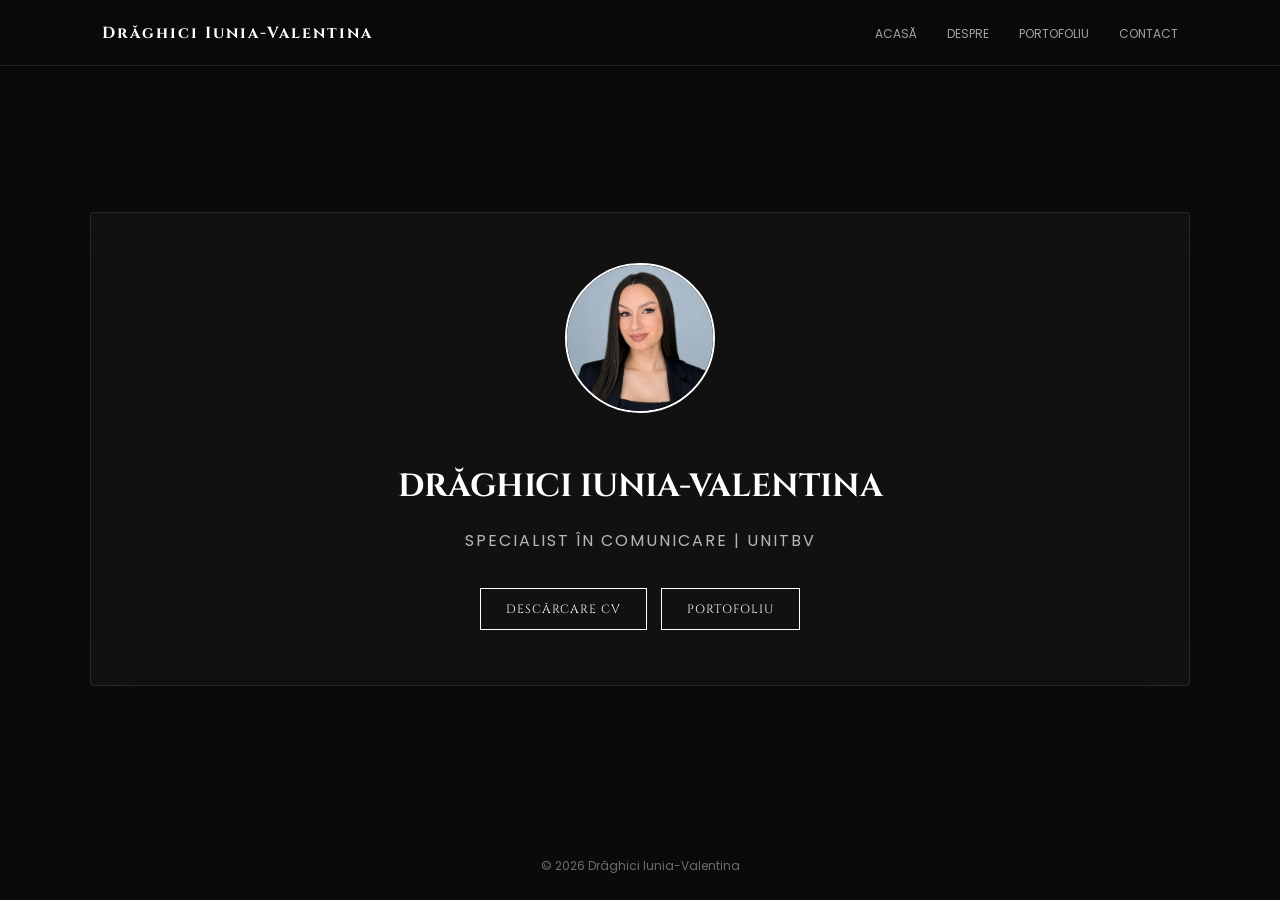
<file: index.html>
<!DOCTYPE html>
<html lang="ro">
<head>
    <meta charset="UTF-8">
    <title>Iunia Drăghici | Acasă</title>
    <link rel="stylesheet" href="style.css">
    <meta name="viewport" content="width=device-width, initial-scale=1.0">
</head>
<body>
    <header>
        <div class="logo">Drăghici Iunia-Valentina</div>
        <nav>
            <ul>
                <li><a href="index.html">Acasă</a></li>
                <li><a href="about.html">Despre</a></li>
                <li class="dropdown">
                    <a href="projects.html">Portofoliu</a>
                    <div class="dropdown-content">
                        <a href="foto-gallery.html">FOTO</a>
                        <a href="web-gallery.html">DESIGN WEB</a>
                        <a href="hotel-gallery.html">PRACTICĂ</a>
                    </div>
                </li>
                <li><a href="contact.html">Contact</a></li>
            </ul>
        </nav>
    </header>
    <main style="display: flex; align-items: center; flex-grow: 1;">
        <div class="glass-card" style="text-align: center;">
            <img src="poza-de-profil.jpeg" style="width: 150px; height: 150px; border-radius: 50%; border: 2px solid white; margin-bottom: 25px;" alt="Iunia">
            <h1 style="font-family: 'Cinzel'; margin: 20px 0;">DRĂGHICI IUNIA-VALENTINA</h1>
            <p style="letter-spacing: 2px; opacity: 0.7;">SPECIALIST ÎN COMUNICARE | UNITBV</p>
            <div style="margin-top: 30px;">
                <a href="CV_Iunia.pdf" target="_blank" class="btn-artistic">DESCĂRCARE CV</a>
                <a href="projects.html" class="btn-artistic">PORTOFOLIU</a>
            </div>
        </div>
    </main>

    <footer>&copy; 2026 Drăghici Iunia-Valentina</footer>
    <script src="script.js"></script>
</body>
</html>
</file>
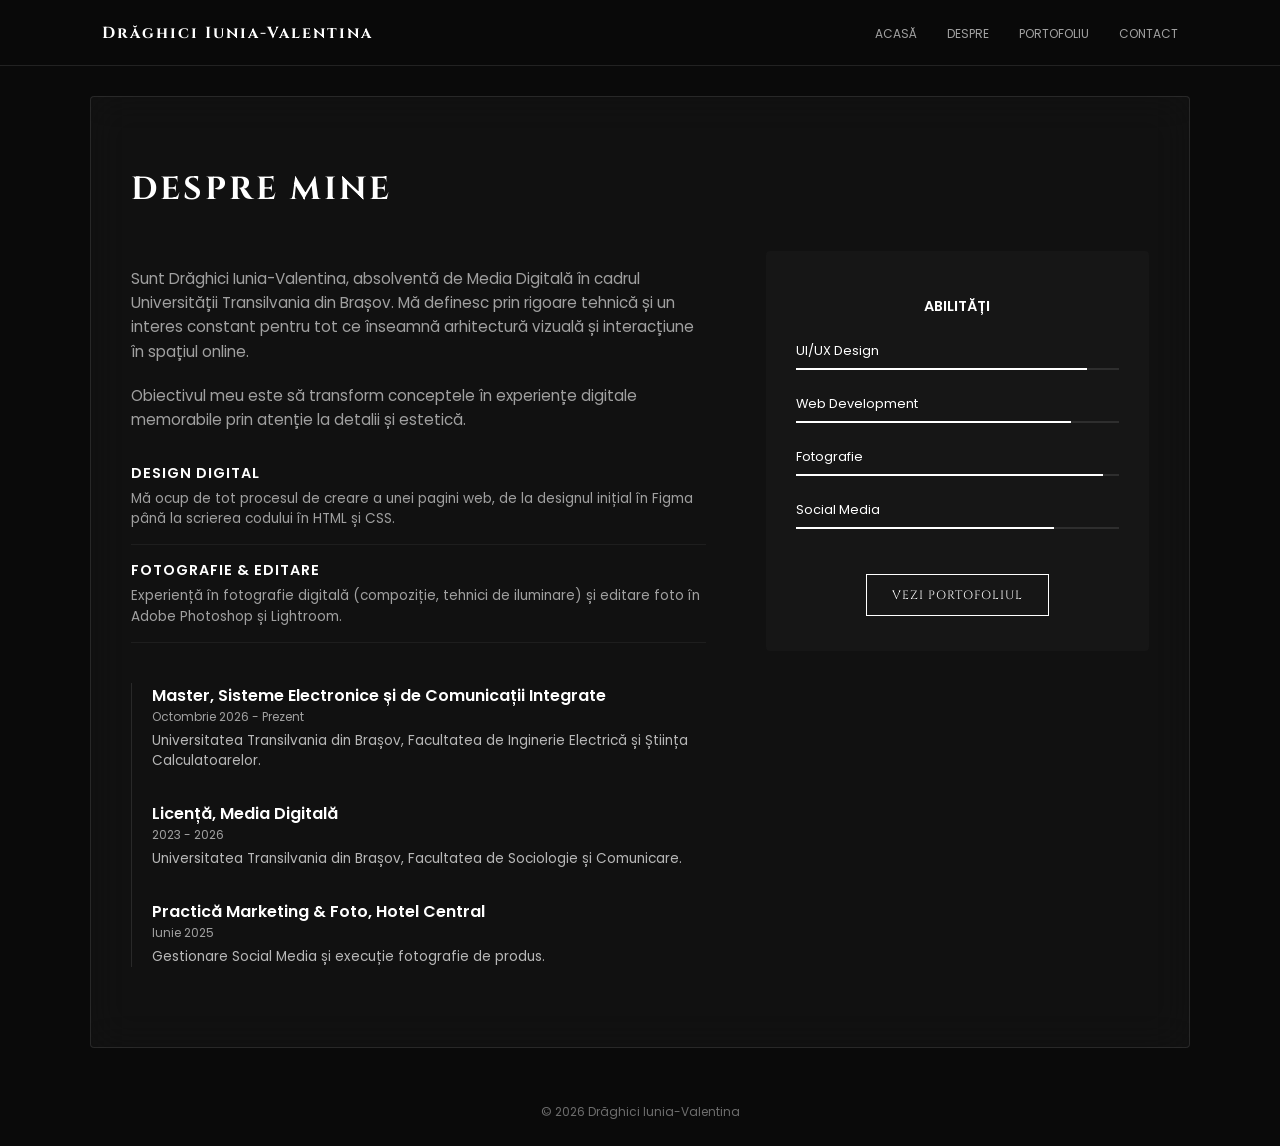
<file: about.html>
<!DOCTYPE html>
<html lang="ro">
<head>
    <meta charset="UTF-8">
    <meta name="viewport" content="width=device-width, initial-scale=1.0">
    <title>Despre | Iunia Drăghici</title>
    <link rel="stylesheet" href="style.css">
</head>
<body>
    <header>
        <div class="logo">Drăghici Iunia-Valentina</div>
        <nav>
            <ul>
                <li><a href="index.html">Acasă</a></li>
                <li><a href="about.html">Despre</a></li>
                <li class="dropdown">
                    <a href="projects.html">Portofoliu</a>
                    <div class="dropdown-content">
                        <a href="foto-gallery.html">FOTO</a>
                        <a href="web-gallery.html">DESIGN WEB</a>
                        <a href="hotel-gallery.html">PRACTICĂ</a>
                    </div>
                </li>
                <li><a href="contact.html">Contact</a></li>
            </ul>
        </nav>
    </header>

    <main>
        <div class="glass-card">
            <h1 style="margin-bottom: 40px; font-family: 'Cinzel', serif; letter-spacing: 3px;">DESPRE MINE</h1>
            
            <div class="about-grid">
                <div class="about-column">
                    <div class="about-text">
                        <p>Sunt Drăghici Iunia-Valentina, absolventă de Media Digitală în cadrul Universității Transilvania din Brașov. Mă definesc prin rigoare tehnică și un interes constant pentru tot ce înseamnă arhitectură vizuală și interacțiune în spațiul online.</p>
                        <p>Obiectivul meu este să transform conceptele în experiențe digitale memorabile prin atenție la detalii și estetică.</p>
                    </div>
                    
                    <div class="focus-section" style="width: 100%; margin-top: 30px;">
                        <div class="focus-item" style="border-bottom: 1px solid rgba(255,255,255,0.05); padding-bottom: 15px; margin-bottom: 15px;">
                            <span class="focus-title" style="font-weight: 600; color: #fff; display: block; text-transform: uppercase; font-size: 0.9rem; letter-spacing: 1px;">Design Digital</span>
                            <span class="focus-description" style="display: block; color: var(--text-dim); font-size: 0.85rem; margin-top: 5px; line-height: 1.5;">Mă ocup de tot procesul de creare a unei pagini web, de la designul inițial în Figma până la scrierea codului în HTML și CSS.</span>
                        </div>
                        <div class="focus-item" style="border-bottom: 1px solid rgba(255,255,255,0.05); padding-bottom: 15px; margin-bottom: 15px;">
                            <span class="focus-title" style="font-weight: 600; color: #fff; display: block; text-transform: uppercase; font-size: 0.9rem; letter-spacing: 1px;">Fotografie & Editare</span>
                            <span class="focus-description" style="display: block; color: var(--text-dim); font-size: 0.85rem; margin-top: 5px; line-height: 1.5;">Experiență în fotografie digitală (compoziție, tehnici de iluminare) și editare foto în Adobe Photoshop și Lightroom.</span>
                        </div>
                    </div>

                    <div class="timeline" style="margin-top: 40px;">
                        <div class="timeline-item">
                            <h3 class="timeline-title">Master, Sisteme Electronice și de Comunicații Integrate</h3>
                            <span class="timeline-date">Octombrie 2026 - Prezent</span>
                            <p style="font-size: 0.85rem; opacity: 0.7; margin-top: 5px;">Universitatea Transilvania din Brașov, Facultatea de Inginerie Electrică și Știința Calculatoarelor.</p>
                        </div>
                        <div class="timeline-item">
                            <h3 class="timeline-title">Licență, Media Digitală</h3>
                            <span class="timeline-date">2023 - 2026</span>
                            <p style="font-size: 0.85rem; opacity: 0.7; margin-top: 5px;">Universitatea Transilvania din Brașov, Facultatea de Sociologie și Comunicare.</p>
                        </div>
                        <div class="timeline-item">
                            <h3 class="timeline-title">Practică Marketing & Foto, Hotel Central</h3>
                            <span class="timeline-date">Iunie 2025</span>
                            <p style="font-size: 0.85rem; opacity: 0.7; margin-top: 5px;">Gestionare Social Media și execuție fotografie de produs.</p>
                        </div>
                    </div>
                </div>

                <div class="about-column">
                    <div class="skills-section">
                        <h3 class="focus-title" style="text-align: center; margin-bottom: 25px; font-family: 'Poppins', sans-serif;">Abilități</h3>
                        
                        <div class="skill-item">
                            <span class="skill-label">UI/UX Design</span>
                            <div class="skill-bar"><div class="skill-progress" style="--latime: 90%;"></div></div>
                        </div>
                        
                        <div class="skill-item">
                            <span class="skill-label">Web Development</span>
                            <div class="skill-bar"><div class="skill-progress" style="--latime: 85%;"></div></div>
                        </div>
                        
                        <div class="skill-item">
                            <span class="skill-label">Fotografie</span>
                            <div class="skill-bar"><div class="skill-progress" style="--latime: 95%;"></div></div>
                        </div>
                        
                        <div class="skill-item">
                            <span class="skill-label">Social Media</span>
                            <div class="skill-bar"><div class="skill-progress" style="--latime: 80%;"></div></div>
                        </div>

                        <div style="text-align: center; margin-top: 40px;">
                            <a href="projects.html" class="btn-artistic">VEZI PORTOFOLIUL</a>
                        </div>
                    </div>
                </div>
            </div>
        </div>
    </main>

    <footer>&copy; 2026 Drăghici Iunia-Valentina</footer>
    <script src="script.js"></script>
</body>
</html>
</file>
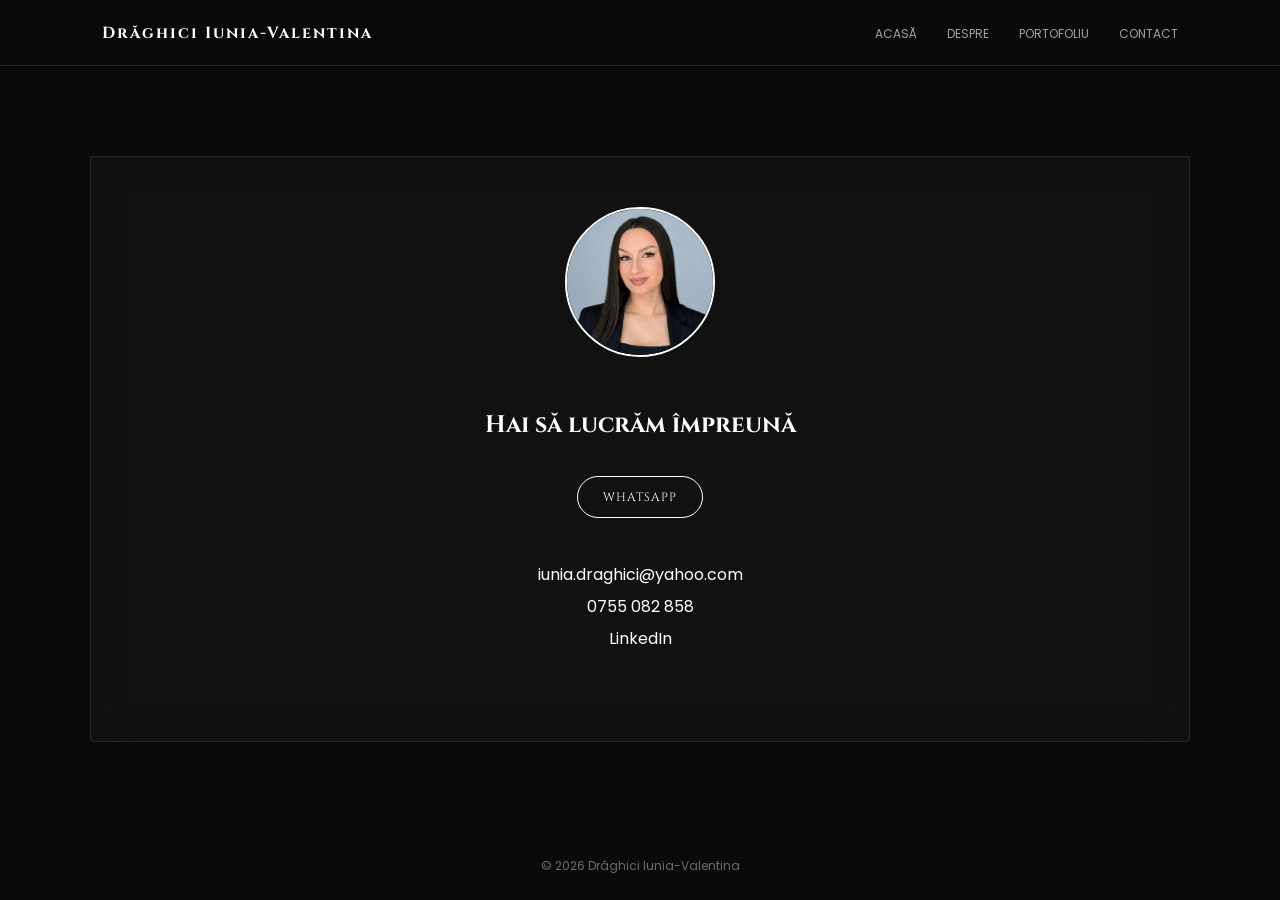
<file: contact.html>
<!DOCTYPE html>
<html lang="ro">
<head>
    <meta charset="UTF-8">
    <title>Contact | Iunia Drăghici</title>
    <link rel="stylesheet" href="style.css">
    <meta name="viewport" content="width=device-width, initial-scale=1.0">
</head>
<body>
    <header>
        <div class="logo">Drăghici Iunia-Valentina</div>
        <nav>
            <ul>
                <li><a href="index.html">Acasă</a></li>
                <li><a href="about.html">Despre</a></li>
                <li class="dropdown">
                    <a href="projects.html">Portofoliu</a>
                    <div class="dropdown-content">
                        <a href="foto-gallery.html">FOTO</a>
                        <a href="web-gallery.html">DESIGN WEB</a>
                        <a href="hotel-gallery.html">PRACTICĂ</a>
                    </div>
                </li>
                <li><a href="contact.html">Contact</a></li>
            </ul>
        </nav>
    </header>
    <main>
        <div class="glass-card" style="text-align: center;">
            <img src="poza-de-profil.jpeg" style="width: 150px; height: 150px; border-radius: 50%; border: 2px solid white; margin-bottom: 25px;" alt="Iunia">
            <h2 style="font-family: 'Cinzel'; margin-bottom: 30px;">Hai să lucrăm împreună</h2>
            <a href="https://wa.me/40755082858" target="_blank" class="btn-artistic" style="border-radius: 50px;">WHATSAPP</a>
            <ul style="list-style: none; padding: 20px 0; line-height: 2;">
                <li><a href="mailto:iunia.draghici@yahoo.com" style="color: white; text-decoration: none;">iunia.draghici@yahoo.com</a></li>
                <li>0755 082 858</li>
                <li><a href="https://www.linkedin.com/in/iunia-valentina-drăghici/" target="_blank" style="color: white; text-decoration: none;">LinkedIn</a></li>
            </ul>
        </div>
    </main>
    <footer>&copy; 2026 Drăghici Iunia-Valentina</footer>
    <script src="script.js"></script>
</body>
</html>
</file>
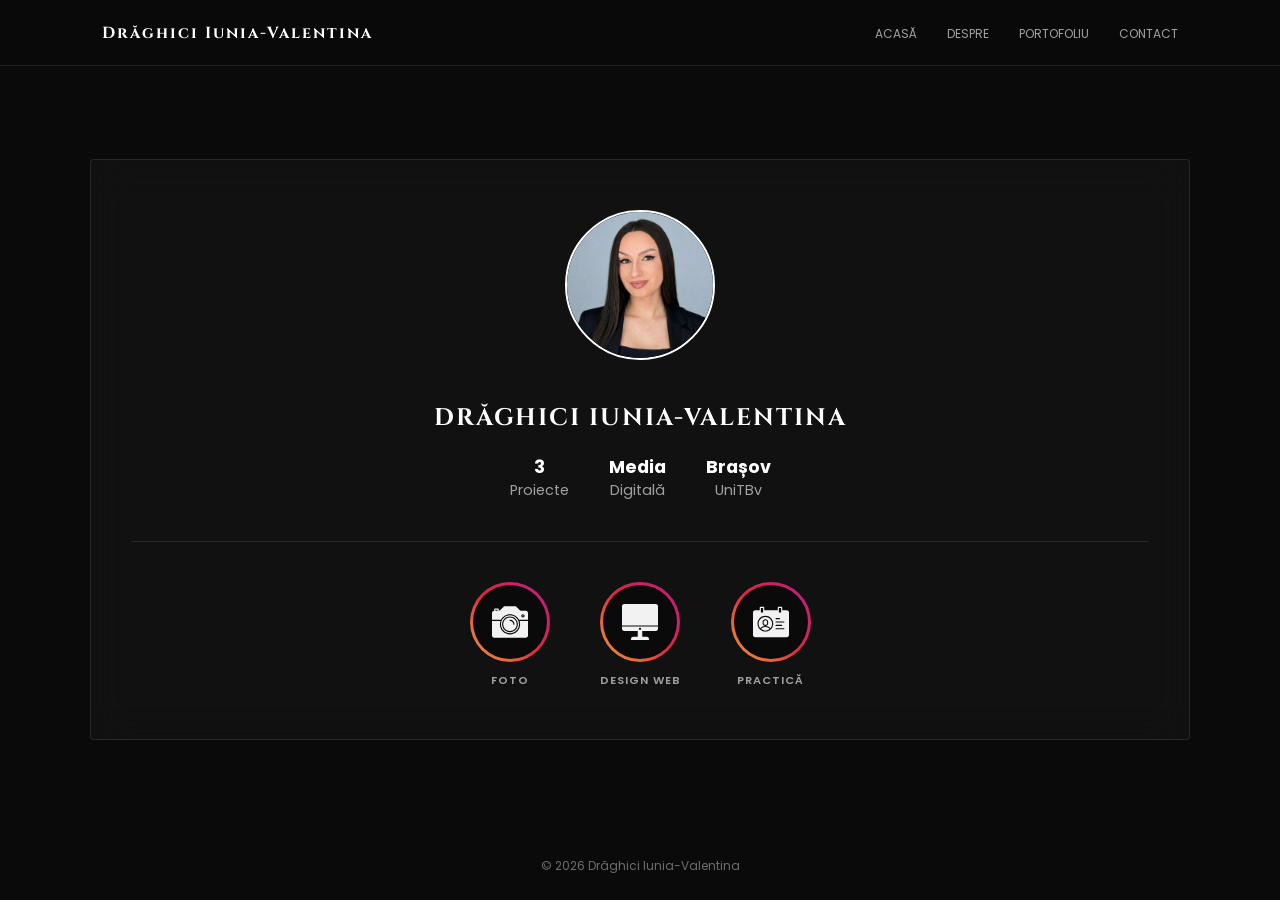
<file: projects.html>
<!DOCTYPE html>
<html lang="ro">
<head>
    <meta charset="UTF-8">
    <meta name="viewport" content="width=device-width, initial-scale=1.0">
    <title>Portofoliu | Iunia Drăghici</title>
    <link rel="stylesheet" href="style.css">
</head>
<body>
    <header>
        <div class="logo">Drăghici Iunia-Valentina</div>
        <nav>
            <ul>
                <li><a href="index.html">Acasă</a></li>
                <li><a href="about.html">Despre</a></li>
                <li class="dropdown">
                    <a href="projects.html">Portofoliu</a>
                    <div class="dropdown-content">
                        <a href="foto-gallery.html">FOTO</a>
                        <a href="web-gallery.html">DESIGN WEB</a>
                        <a href="hotel-gallery.html">PRACTICĂ</a>
                    </div>
                </li>
                <li><a href="contact.html">Contact</a></li>
            </ul>
        </nav>
    </header>

    <main>
        <div class="glass-card">
            <div class="insta-header">
                <img src="poza-de-profil.jpeg" style="width: 150px; height: 150px; border-radius: 50%; border: 2px solid white; margin-bottom: 25px;" alt="Iunia">
                <h2 class="logo" style="font-size: 1.5rem; margin-top: 10px;">DRĂGHICI IUNIA-VALENTINA</h2>
                
                <div class="insta-stats">
                    <div><strong>3</strong> Proiecte</div>
                    <div><strong>Media</strong> Digitală</div>
                    <div><strong>Brașov</strong> UniTBv</div>
                </div>
            </div>

            <div class="highlights-container">
                <a href="foto-gallery.html" class="highlight-item">
                    <div class="highlight-circle">
                        <img src="photo-camera-svgrepo-com.svg" class="svg-icon" alt="Foto">
                    </div>
                    <span class="highlight-label">FOTO</span>
                </a>
                
                <a href="web-gallery.html" class="highlight-item">
                    <div class="highlight-circle">
                        <img src="imac-svgrepo-com.svg" class="svg-icon" alt="Web">
                    </div>
                    <span class="highlight-label">DESIGN WEB</span>
                </a>
                
                <a href="hotel-gallery.html" class="highlight-item">
                    <div class="highlight-circle">
                        <img src="id-card-svgrepo-com.svg" class="svg-icon" alt="Practică">
                    </div>
                    <span class="highlight-label">PRACTICĂ</span>
                </a>
            </div>
        </div>
    </main>

    <footer>&copy; 2026 Drăghici Iunia-Valentina</footer>
    <script src="script.js"></script>
</body>
</html>
</file>
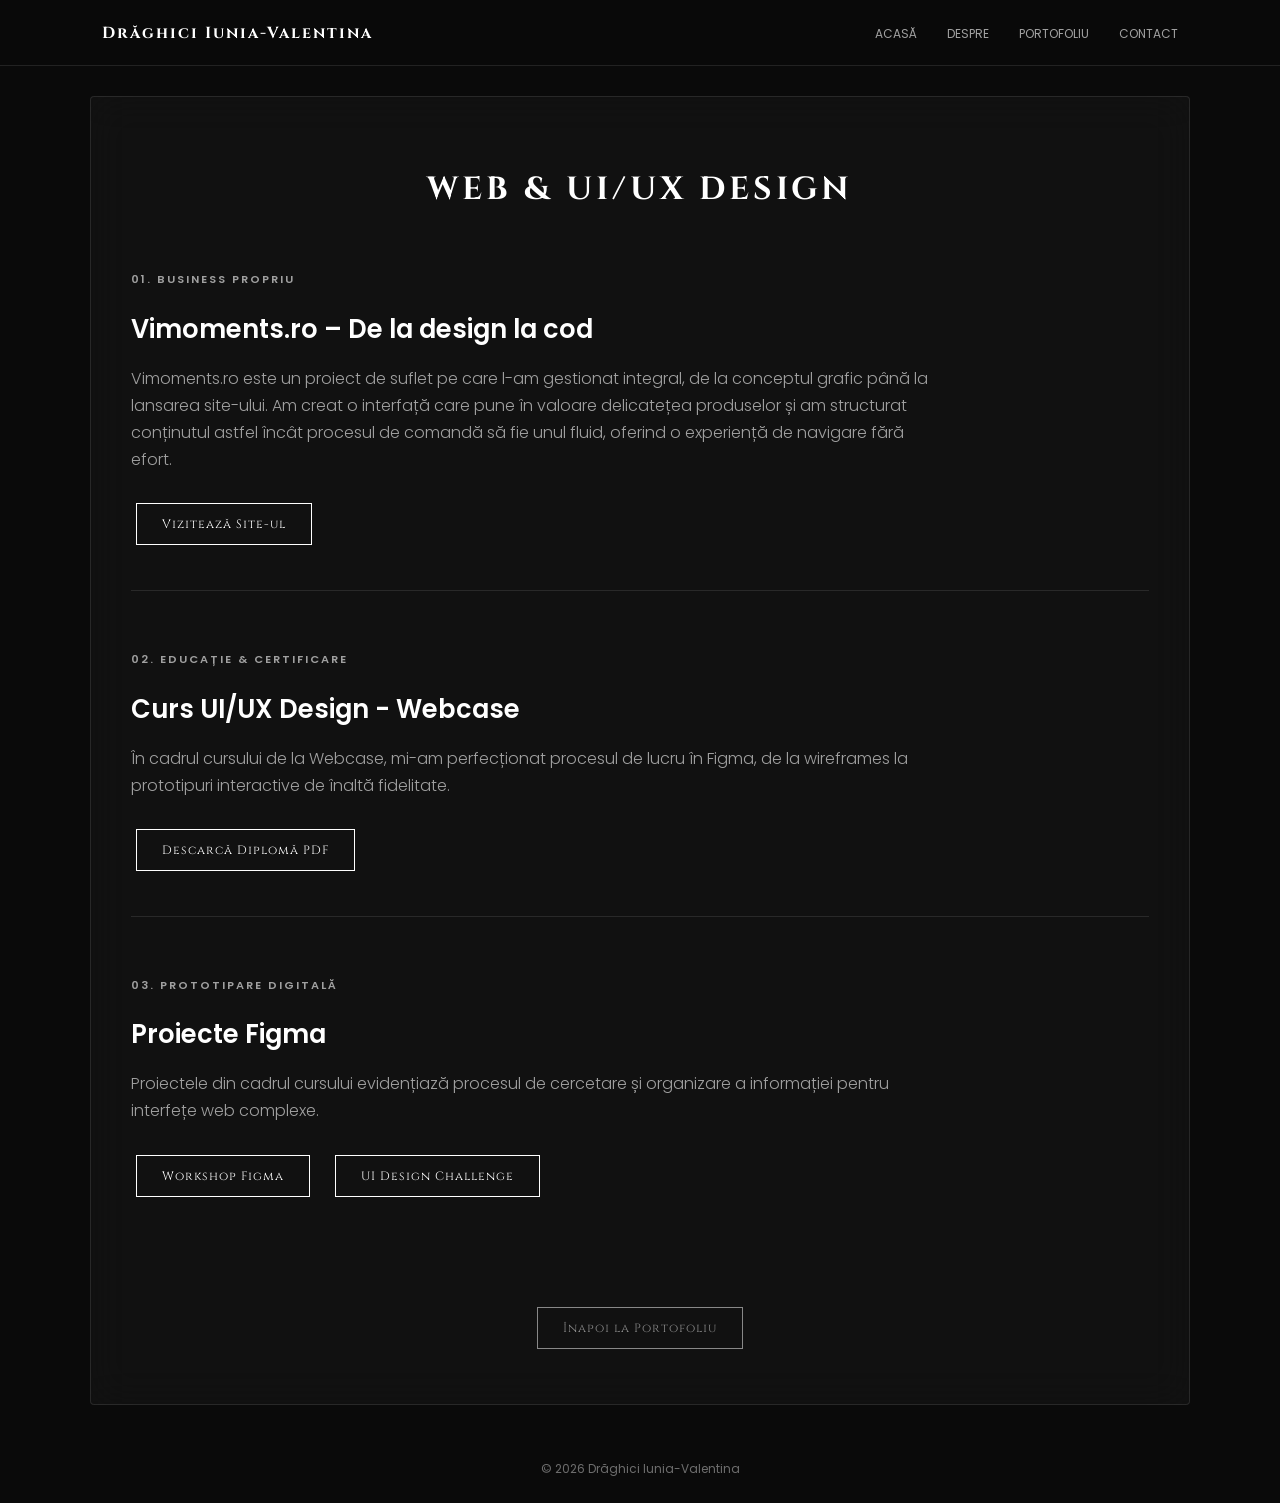
<file: web-gallery.html>
<!DOCTYPE html>
<html lang="ro">
<head>
    <meta charset="UTF-8">
    <meta name="viewport" content="width=device-width, initial-scale=1.0">
    <title>Grafică și Web Design | Iunia Drăghici</title>
    <link rel="stylesheet" href="style.css">
</head>
<body>
    <header>
        <div class="logo">Drăghici Iunia-Valentina</div>
        <nav>
            <ul>
                <li><a href="index.html">Acasă</a></li>
                <li><a href="about.html">Despre</a></li>
                <li class="dropdown">
                    <a href="projects.html">Portofoliu</a>
                    <div class="dropdown-content">
                        <a href="foto-gallery.html">FOTO</a>
                        <a href="web-gallery.html">DESIGN WEB</a>
                        <a href="hotel-gallery.html">PRACTICĂ</a>
                    </div>
                </li>
                <li><a href="contact.html">Contact</a></li>
            </ul>
        </nav>
    </header>

    <main>
        <div class="glass-card">
            <h1 style="font-family: 'Cinzel'; text-align: center; margin-bottom: 60px; letter-spacing: 4px;">WEB & UI/UX DESIGN</h1>

            <section class="project-section">
                <span class="project-meta">01. Business propriu</span>
                <h2 class="section-title">Vimoments.ro – De la design la cod</h2>
                <p class="description">
                   Vimoments.ro este un proiect de suflet pe care l-am gestionat integral, de la conceptul grafic până la lansarea site-ului. Am creat o interfață care pune în valoare delicatețea produselor și am structurat conținutul astfel încât procesul de comandă să fie unul fluid, oferind o experiență de navigare fără efort.
                </p>
                <a href="https://vimoments.ro" target="_blank" class="btn-artistic">Vizitează Site-ul</a>
            </section>

            <section class="project-section">
                <span class="project-meta">02. Educație & Certificare</span>
                <h2 class="section-title">Curs UI/UX Design - Webcase</h2>
                <p class="description">
                    În cadrul cursului de la Webcase, mi-am perfecționat procesul de lucru în Figma, de la wireframes la prototipuri interactive de înaltă fidelitate.
                </p>
                <a href="diploma.pdf" target="_blank" class="btn-artistic">Descarcă Diplomă PDF</a>
            </section>

            <section class="project-section">
                <span class="project-meta">03. Prototipare digitală</span>
                <h2 class="section-title">Proiecte Figma</h2>
                <p class="description">
                    Proiectele din cadrul cursului evidențiază procesul de cercetare și organizare a informației pentru interfețe web complexe.
                </p>
                <div class="figma-grid">
                    <a href="https://www.figma.com/design/tMIlKzCtf4U9Vj6oNRk3yj/Figma-Workshop" target="_blank" class="btn-artistic">Workshop Figma</a>
                    <a href="https://www.figma.com/design/q2MdsB58lupsDOyL92zT8g/UI-Design-Challenge" target="_blank" class="btn-artistic">UI Design Challenge</a>
                </div>
            </section>

            <div style="text-align: center; margin-top: 50px;">
                <a href="projects.html" class="btn-artistic" style="opacity: 0.5;">Înapoi la Portofoliu</a>
            </div>
        </div>
    </main>

    <footer>&copy; 2026 Drăghici Iunia-Valentina</footer>
    <script src="script.js"></script>
</body>
</html>
</file>
<file: style.css>
@import url('https://fonts.googleapis.com/css2?family=Cinzel:wght@400;700&family=Poppins:wght@300;400;600&display=swap');

:root {
  --bg-dark: #0a0a0a;
  --glass-bg: rgba(255, 255, 255, 0.03);
  --text-white: #ffffff;
  --text-dim: #a0a0a0;
  --card-border: rgba(255, 255, 255, 0.1);
  --header-bg: rgba(10, 10, 10, 0.95);
  --btn-bg: transparent;
  --btn-text: #ffffff;
  --btn-hover-bg: #ffffff;
  --btn-hover-text: #000000;
}

* {
  box-sizing: border-box;
}

body {
  font-family: 'Poppins', sans-serif;
  margin: 0;
  color: var(--text-white);
  background: var(--bg-dark);
  min-height: 100vh;
  display: flex;
  flex-direction: column;
}

main {
  flex: 1;
  display: flex;
  flex-direction: column;
  align-items: center;
  justify-content: center;
}

header {
  padding: 20px 8%;
  display: flex;
  justify-content: space-between;
  align-items: center;
  background: var(--header-bg);
  backdrop-filter: blur(10px);
  border-bottom: 1px solid var(--card-border);
  position: sticky;
  top: 0;
  z-index: 1000;
}

.logo, .gallery-title, .btn-artistic {
  font-family: 'Cinzel', serif;
}

.logo {
  font-weight: 700;
  letter-spacing: 2px;
}

nav ul {
  display: flex;
  list-style: none;
  gap: 30px;
  margin: 0;
  padding: 0;
  align-items: center;
}

nav ul li {
  position: relative;
}

nav ul li a {
  text-decoration: none;
  color: var(--text-dim);
  font-size: 0.75rem;
  text-transform: uppercase;
  transition: 0.3s;
}

nav ul li a:hover {
  color: var(--text-white);
}

.dropdown-content {
  display: none;
  position: absolute;
  background: var(--bg-dark);
  min-width: 180px;
  top: 100%;
  left: 50%;
  transform: translateX(-50%);
  border: 1px solid var(--card-border);
  z-index: 2000;
  flex-direction: column;
}

.dropdown:hover .dropdown-content {
  display: flex;
}

.dropdown-content a {
  color: var(--text-dim);
  padding: 12px 20px;
  display: block;
  text-decoration: none;
  font-size: 0.7rem;
  text-align: center;
}

.dropdown-content a:hover {
  background: rgba(255, 255, 255, 0.05);
  color: var(--text-white);
}

.glass-card {
  background: var(--glass-bg);
  backdrop-filter: blur(20px);
  border: 1px solid var(--card-border);
  padding: 50px 40px;
  margin: 30px auto;
  width: 90%;
  max-width: 1100px;
  border-radius: 4px;
}

.profile-frame {
  width: 160px;
  height: 160px;
  border-radius: 50%;
  background: linear-gradient(45deg, #f09433, #e6683c, #dc2743, #cc2366, #bc1888);
  display: flex;
  align-items: center;
  justify-content: center;
  margin: 0 auto 20px;
  padding: 3px;
}

.insta-profile-img {
  width: 154px;
  height: 154px;
  border-radius: 50%;
  object-fit: cover;
  border: 4px solid var(--bg-dark);
}

.insta-header {
  text-align: center;
  padding-bottom: 40px;
  border-bottom: 1px solid var(--card-border);
  margin-bottom: 40px;
}

.insta-stats {
  display: flex;
  justify-content: center;
  gap: 40px;
  font-size: 0.9rem;
  color: var(--text-dim);
  margin-top: 20px;
  text-align: center;
}

.insta-stats strong {
  color: var(--text-white);
  display: block;
  font-size: 1.1rem;
}

.highlights-container {
  display: flex;
  justify-content: center;
  gap: 50px;
  flex-wrap: wrap;
  margin-top: 20px;
}

.highlight-item {
  text-decoration: none;
  text-align: center;
}

.highlight-circle {
  position: relative;
  width: 80px;
  height: 80px;
  border-radius: 50%;
  background: linear-gradient(45deg, #f09433, #e6683c, #dc2743, #cc2366, #bc1888);
  margin: 0 auto 10px;
  display: flex;
  align-items: center;
  justify-content: center;
  transition: transform 0.3s ease;
}

.highlight-circle::after {
  content: "";
  position: absolute;
  inset: 3px;
  background: var(--bg-dark);
  border-radius: 50%;
  z-index: 1;
}

.highlight-circle .svg-icon {
  position: relative;
  z-index: 2;
  width: 36px;
  height: 36px;
  filter: brightness(0) invert(1);
  opacity: 0.95;
  display: block;
}

.highlight-item:hover .highlight-circle {
  transform: scale(1.08);
}

.highlight-label, .project-meta {
  font-size: 0.7rem;
  color: var(--text-dim);
  font-weight: 600;
  letter-spacing: 1px;
  text-transform: uppercase;
  display: block;
}

.project-meta {
  letter-spacing: 2px;
  margin-bottom: 10px;
}

.project-section {
  margin-bottom: 60px;
  padding-bottom: 40px;
  border-bottom: 1px solid var(--card-border);
}

.project-section:last-of-type {
  border-bottom: none;
}

.section-title {
  font-weight: 600;
  font-size: 1.6rem;
  margin-bottom: 15px;
  color: var(--text-white);
}

.description, .gallery-description {
  max-width: 800px;
  line-height: 1.7;
  color: var(--text-dim);
}

.description {
  margin-bottom: 25px;
  font-weight: 300;
}

.figma-grid {
  display: flex;
  gap: 15px;
  flex-wrap: wrap;
}

.btn-artistic {
  padding: 12px 25px;
  border: 1px solid var(--text-white);
  color: var(--btn-text);
  text-decoration: none;
  font-size: 0.75rem;
  display: inline-block;
  letter-spacing: 1px;
  transition: 0.4s;
  background: var(--btn-bg);
  margin: 5px;
}

.btn-artistic:hover {
  background: var(--btn-hover-bg);
  color: var(--btn-hover-text);
}

.hotel-grid, .foto-grid {
  display: grid;
  gap: 20px;
}

.hotel-grid {
  grid-template-columns: repeat(auto-fit, minmax(200px, 1fr));
  margin-top: 30px;
}

.foto-grid {
  grid-template-columns: repeat(auto-fit, minmax(250px, 1fr));
  margin-top: 40px;
}

.hotel-item, .foto-item {
  overflow: hidden;
  border: 1px solid var(--card-border);
}

.hotel-item {
  aspect-ratio: 1/1;
}

.foto-item {
  aspect-ratio: 3 / 4;
  border-radius: 2px;
}

.hotel-item img, .foto-item img {
  width: 100%;
  height: 100%;
  object-fit: cover;
  transition: 0.5s ease;
}

.hotel-item:hover img, .foto-item:hover img {
  transform: scale(1.05);
}

.about-grid {
  display: grid;
  grid-template-columns: 1.2fr 0.8fr;
  gap: 60px;
}

.about-text p {
  font-size: 0.95rem;
  line-height: 1.6;
  color: var(--text-dim);
  margin-bottom: 20px;
}

.focus-section {
  margin-top: 30px;
}

.focus-item {
  border-bottom: 1px solid var(--card-border);
  padding-bottom: 15px;
  margin-bottom: 15px;
}

.focus-title {
  font-weight: 600;
  text-transform: uppercase;
  font-size: 0.9rem;
  display: block;
  color: var(--text-white);
}

.focus-description {
  color: var(--text-dim);
  font-size: 0.85rem;
  line-height: 1.5;
  display: block;
  margin-top: 5px;
}

.timeline {
  border-left: 1px solid var(--card-border);
  padding-left: 20px;
}

.timeline-item {
  margin-bottom: 30px;
}

.timeline-date {
  font-size: 0.75rem;
  color: var(--text-dim);
  display: block;
}

.timeline-title {
  font-size: 1rem;
  margin: 0;
  font-weight: 600;
}

.skills-section {
  background: rgba(255, 255, 255, 0.02);
  padding: 30px;
  border-radius: 4px;
}

.skill-item {
  margin-bottom: 25px;
}

.skill-label {
  font-size: 0.8rem;
  margin-bottom: 8px;
  display: block;
}

.skill-bar {
  height: 2px;
  background: var(--card-border);
  position: relative;
}

.skill-progress {
  height: 100%;
  background: var(--text-white);
  position: absolute;
  width: 0;
  animation: incarcare 2s ease-out forwards;
}

@keyframes incarcare {
  from {
    width: 0;
  }
  to {
    width: var(--latime);
  }
}

.gallery-title {
  text-align: center;
  letter-spacing: 3px;
  margin-bottom: 20px;
}

.gallery-description {
  text-align: center;
  opacity: 0.8;
  margin: 0 auto 30px;
}

.action-container {
  text-align: center;
  margin-top: 50px;
}

footer {
  text-align: center;
  padding: 25px;
  font-size: 0.75rem;
  opacity: 0.4;
  margin-top: auto;
}

@media (max-width: 768px) {
  header {
    flex-direction: column;
    gap: 12px;
    padding: 15px 4%;
  }

  .logo {
    text-align: center;
    font-size: 0.95rem;
    letter-spacing: 1.5px;
  }

  nav ul {
    gap: 12px;
    justify-content: center;
    flex-wrap: wrap;
  }

  nav ul li a {
    font-size: 0.7rem;
    padding: 4px 6px;
  }

  .glass-card {
    width: 92%;
    padding: 35px 20px;
    margin: 20px auto;
  }

  .glass-card h1 {
    font-size: 1.3rem !important;
    line-height: 1.4;
    margin-bottom: 15px !important;
  }

  .glass-card h2 {
    font-size: 1.25rem !important;
    line-height: 1.4;
  }

  .glass-card p {
    font-size: 0.85rem;
  }

  .btn-artistic {
    display: block;
    margin: 10px 0;
    padding: 12px 15px;
  }

  .about-grid {
    grid-template-columns: 1fr;
    gap: 30px;
  }

  .insta-stats {
    gap: 15px;
    font-size: 0.8rem;
  }

  .highlights-container {
    gap: 20px;
  }

  .highlight-circle {
    width: 68px;
    height: 68px;
  }

  .highlight-circle::after {
    inset: 2.5px;
  }

  .highlight-circle .svg-icon {
    width: 30px;
    height: 30px;
  }

  .hotel-grid, .foto-grid {
    grid-template-columns: repeat(2, 1fr);
    gap: 10px;
  }

  .figma-grid {
    flex-direction: column;
    gap: 10px;
  }
}

@media (max-width: 480px) {
  .hotel-grid, .foto-grid {
    grid-template-columns: 1fr;
  }

  .insta-stats {
    display: grid;
    grid-template-columns: repeat(3, 1fr);
    gap: 8px;
  }
}
</file>
